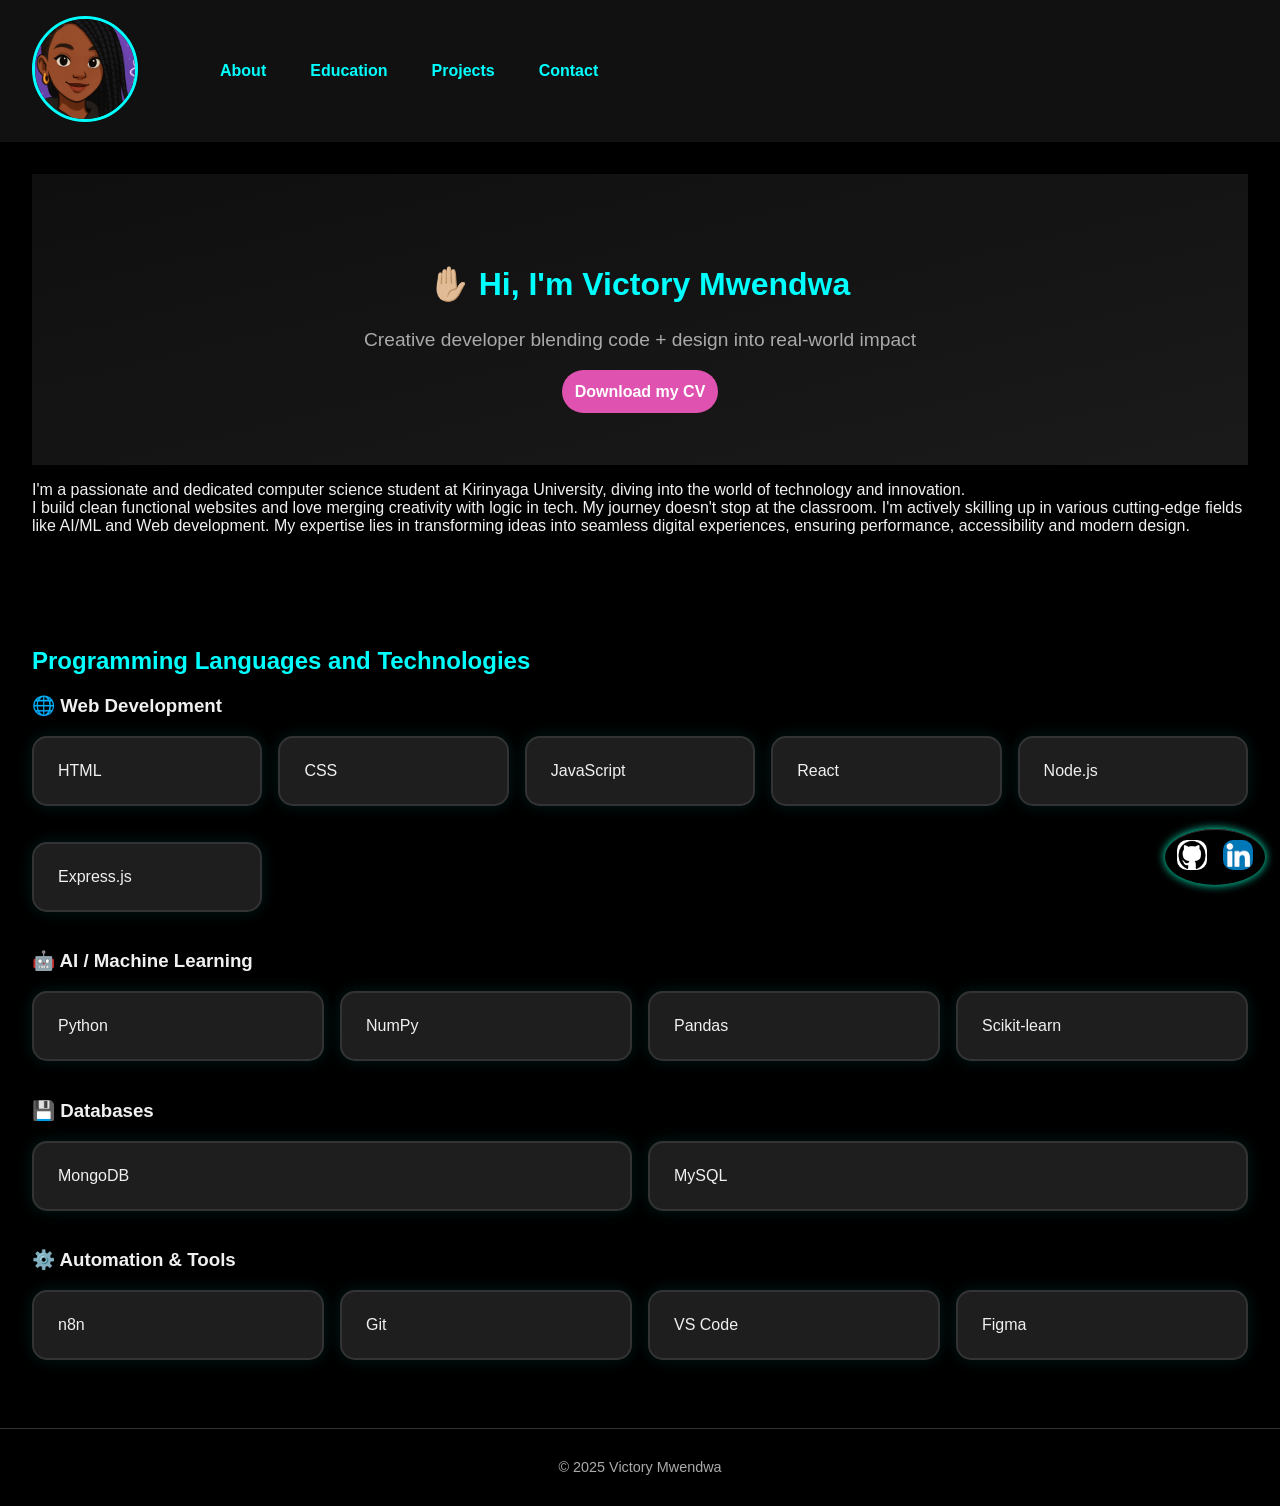
<file: index.html>
<!DOCTYPE html>
<html lang="en">
  <head>
    <meta charset="UTF-8" />
    <meta name="viewport" content="width=device-width, initial-scale=1.0" />
    <title>Victory Mwendwa</title>
    <link rel="stylesheet" href="styles/styles.css" />
    <link rel="stylesheet" href="styles/projects.css" />
    <link rel="stylesheet" href="styles/footer.css" />
  </head>
  <footer class="footer-icons">
    <a href="https://github.com/Vickie005" target="_blank" rel="noopener" title="GitHub">
      <img src="images/github.png" alt="GitHub icon">
    </a>
    <a href="https://www.linkedin.com/in/victory-mwendwa-0477bb363" target="_blank" rel="noopener" title="LinkedIn">
      <img src="images/linkedin.png" alt="LinkedIn icon">
    </a>
  </footer>
  <body>
    <div class="header">
      <div class="profile">
        <img
          class="profile-pic"
          src="images/profile.png"
          alt="my profile pic"
        />
      </div>
      <nav class="nav">
        <ul>
          <li><a href="index.html">About</a></li>
          <li><a href="education.html">Education</a></li>
          <li><a href="projects.html">Projects</a></li>
          <li><a href="contact.html">Contact</a></li>
        </ul>
      </nav>
    </div>
      <section id="about" class="section">
        <div class="hero">
          <h1>✋🏼 Hi, I'm <span>Victory Mwendwa</span></h1>
          <p class="tagline">Creative developer blending code + design into real-world impact</p>
          <a class="btn" href="assets/cv.docx">Download my CV</a>
        </div>
        <p>
          I'm a passionate and dedicated computer science student at Kirinyaga
          University, diving into the world of technology and innovation.<br />
          I build clean functional websites and love merging creativity with
          logic in tech. My journey doesn't stop at the classroom. I'm actively
          skilling up in various cutting-edge fields like AI/ML and Web
          development. My expertise lies in transforming ideas into seamless
          digital experiences, ensuring performance, accessibility and modern
          design.
        </p>
      </section>
      <section class="section">
  <h2>Programming Languages and Technologies</h2>

  <h3>🌐 Web Development</h3>
  <div class="tech-grid">
    <div class="card">HTML</div>
    <div class="card">CSS</div>
    <div class="card">JavaScript</div>
    <div class="card">React</div>
    <div class="card">Node.js</div>
    <div class="card">Express.js</div>
  </div>

  <h3>🤖 AI / Machine Learning</h3>
  <div class="tech-grid">
    <div class="card">Python</div>
    <div class="card">NumPy</div>
    <div class="card">Pandas</div>
    <div class="card">Scikit-learn</div>
  </div>

  <h3>💾 Databases</h3>
  <div class="tech-grid">
    <div class="card">MongoDB</div>
    <div class="card">MySQL</div>
  </div>

  <h3>⚙️ Automation & Tools</h3>
<div class="tech-grid">
  <div class="card">n8n</div>
  <div class="card">Git</div>
  <div class="card">VS Code</div>
  <div class="card">Figma</div>
</div>
</section>


    <footer>
      <p>&copy; 2025 Victory Mwendwa</p>
    </footer>
  </body>
</html>
</file>
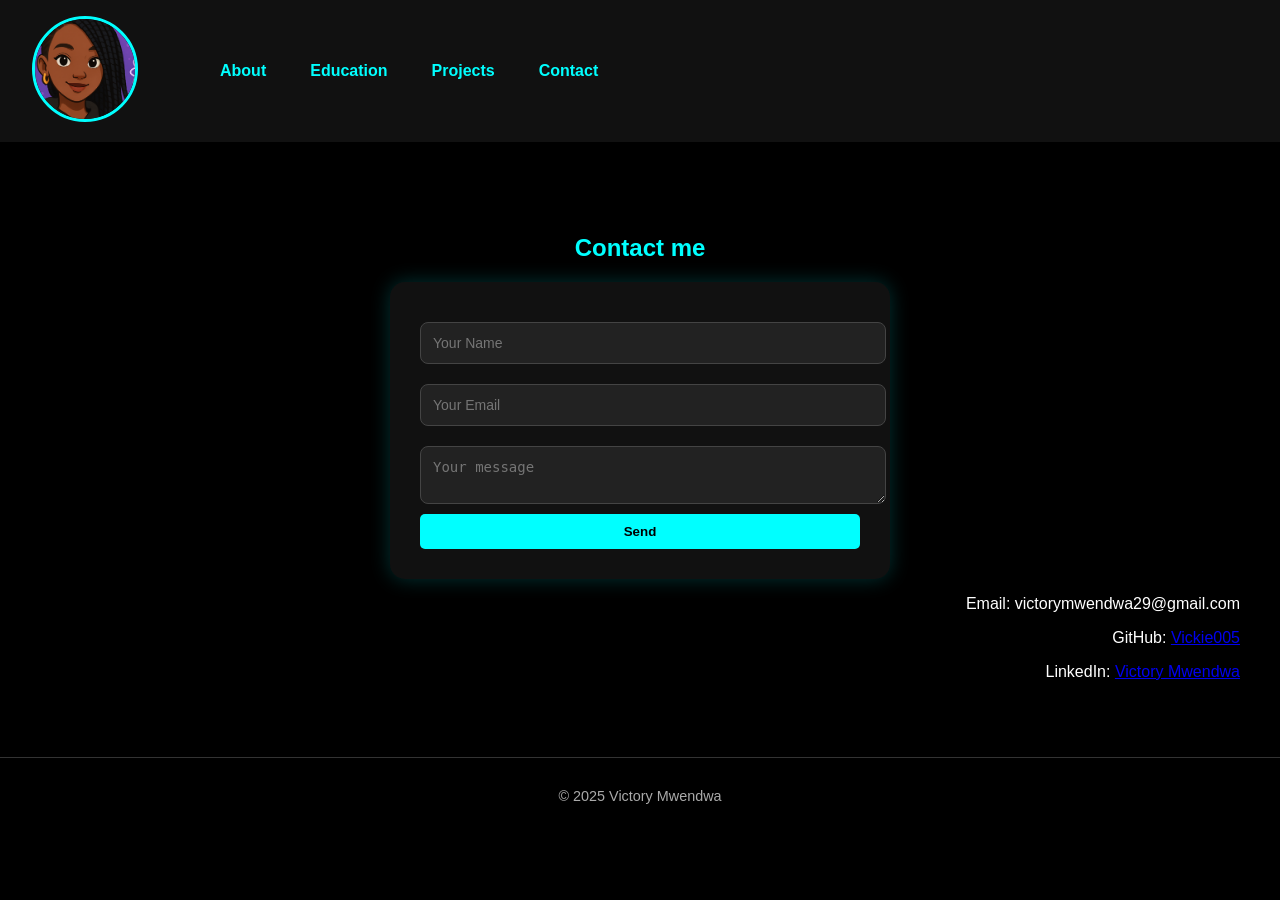
<file: contact.html>
<!DOCTYPE html>
<html lang="en">
<head>
  <meta charset="UTF-8">
  <meta name="viewport" content="width=device-width, initial-scale=1.0">
  <title>Contact</title>
  <link rel="stylesheet" href="styles/styles.css"/>
  <link rel="stylesheet" href="styles/animations.css"/>
  <link rel="stylesheet" href="styles/responsive.css"/>
</head>
<body>
  <header class="header">
     <div class="logo">
      <a href="index.html">
        <img class="profile-pic" src="images/profile.png" alt="profile pic" width="100" height="100">
      </a>
    </div>
    <nav class="nav">
      <ul>
        <li><a href="index.html">About</a></li>
        <li><a href="education.html">Education</a></li>
        <li><a href="projects.html">Projects</a></li>
        <li><a href="contact.html">Contact</a></li>
      </ul>
    </nav>
  </header>
  <main>
    <section class="contact">
      <h2>Contact me</h2>
      <div class="form-wrapper">
        <form>
          <input type="text" name="name" placeholder="Your Name" required/>
          <input type="email" name="email" placeholder="Your Email" required/>
          <textarea name="message" placeholder="Your message" required></textarea>
          <button type="submit">Send</button>
        </form>
      </div>

      <div class="my-links">
        <p>Email: victorymwendwa29@gmail.com</p>
        <p>GitHub: <a href="https://github.com/Vickie005">Vickie005</a></p>
        <p>LinkedIn: <a href="https://linkedin.com/in/victory-mwendwa-0477bb363" target="_blank" rel="noopener">Victory Mwendwa</a></p>
      </div>

    </section>
  </main>
  
  <footer>
    <p>&copy; 2025 Victory Mwendwa</p>
  </footer>

  <script src="scripts.js" defer></script>
</body>
</html>
</file>
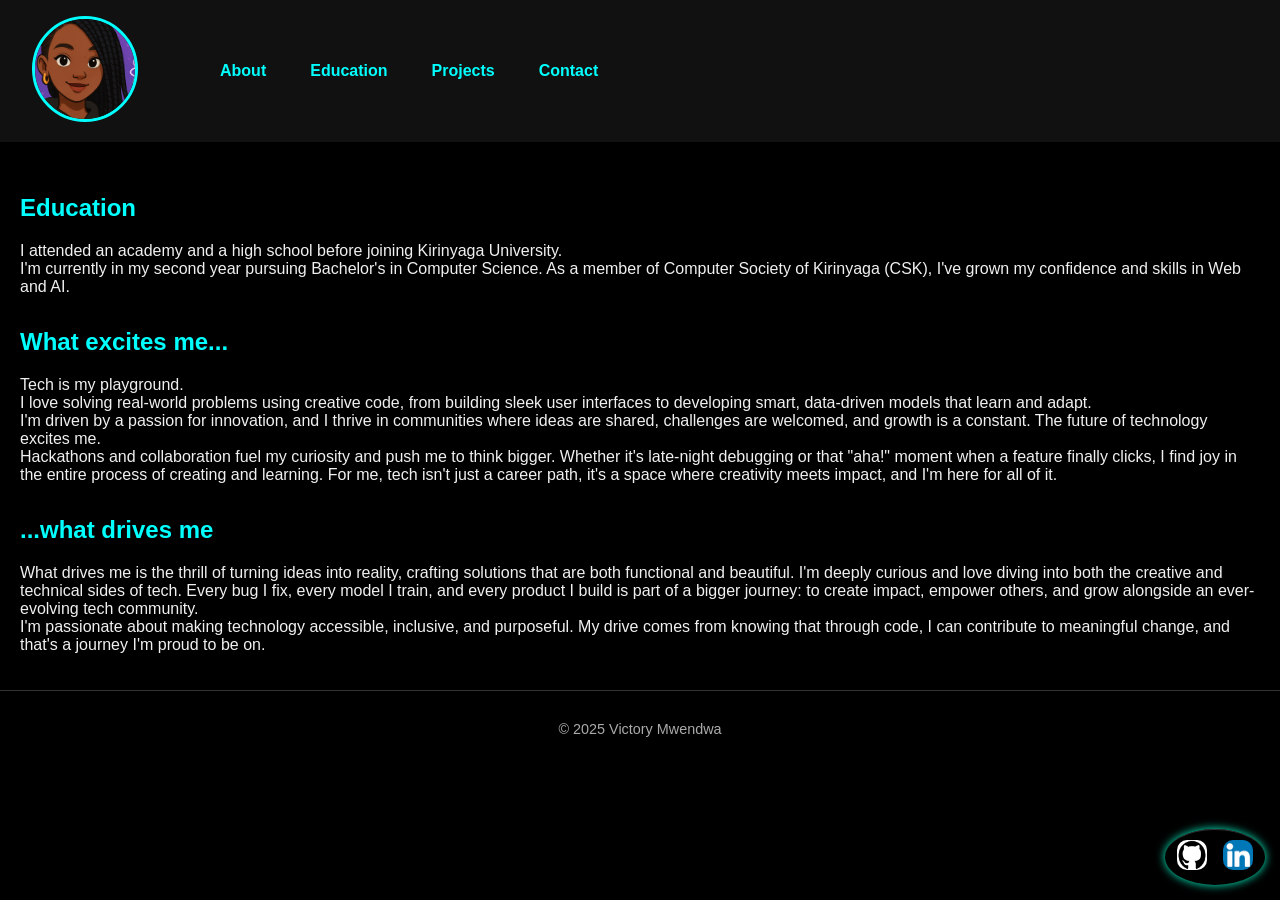
<file: education.html>
<!DOCTYPE html>
<html lang="en">
<head>
  <meta charset="UTF-8">
  <meta name="viewport" content="width=device-width, initial-scale=1.0">
  <title>Education & Interests</title>
  <link rel="stylesheet" href="styles/styles.css"/>
  <link rel="stylesheet" href="styles/animations.css"/>
  <link rel="stylesheet" href="styles/responsive.css"/>
  <link rel="stylesheet" href="styles/footer.css"/>
</head>
<footer class="footer-icons">
    <a href="https://github.com/Vickie005" target="_blank" rel="noopener" title="GitHub">
      <img src="images/github.png" alt="GitHub icon">
    </a>
    <a href="https://www.linkedin.com/in/victory-mwendwa-0477bb363" target="_blank" rel="noopener" title="LinkedIn">
      <img src="images/linkedin.png" alt="LinkedIn icon">
    </a>
  </footer>
<body>
  <header class="header">
     <div class="logo">
      <a href="index.html">
        <img class="profile-pic" src="images/profile.png" alt="profile pic" width="100" height="100">
      </a>
    </div>
    <nav class="nav">
      <ul>
        <li><a href="index.html">About</a></li>
        <li><a href="education.html">Education</a></li>
        <li><a href="projects.html">Projects</a></li>
        <li><a href="contact.html">Contact</a></li>
      </ul>
    </nav>
  </header>
  <main>
    <section class="education">
      <h2>Education</h2>
      <p>I attended an academy and a high school before joining Kirinyaga University. <br>
      I'm currently in my second year pursuing Bachelor's in Computer Science. As a member of Computer Society of Kirinyaga (CSK), I've grown my confidence and skills in Web and AI.</p>
    </section>

    <section class="Interests">
      <h2>What excites me...</h2>
      <p>Tech is my playground.<br> 
I love solving real-world problems using creative code, from building sleek user interfaces to developing smart, data-driven models that learn and adapt.<br>
I'm driven by a passion for innovation, and I thrive in communities where ideas are shared, challenges are welcomed, and growth is a constant.
The future of technology excites me.<br>
Hackathons and collaboration fuel my curiosity and push me to think bigger.
Whether it's late-night debugging or that "aha!" moment when a feature finally clicks, I find joy in the entire process of creating and learning.
For me, tech isn't just a career path, it's a space where creativity meets impact, and I'm here for all of it.
</p>
<h2>...what drives me</h2>
<p>What drives me is the thrill of turning ideas into reality, crafting solutions that are both functional and beautiful. I'm deeply curious and love diving into both the creative and technical sides of tech.
Every bug I fix, every model I train, and every product I build is part of a bigger journey: to create impact, empower others, and grow alongside an ever-evolving tech community.<br>
I'm passionate about making technology accessible, inclusive, and purposeful. My drive comes from knowing that through code, I can contribute to meaningful change, and that's a journey I'm proud to be on.</p>
    </section>
  </main>
  
   <footer>
    <p>&copy; 2025 Victory Mwendwa</p>
  </footer>

</body>
</html>
</file>
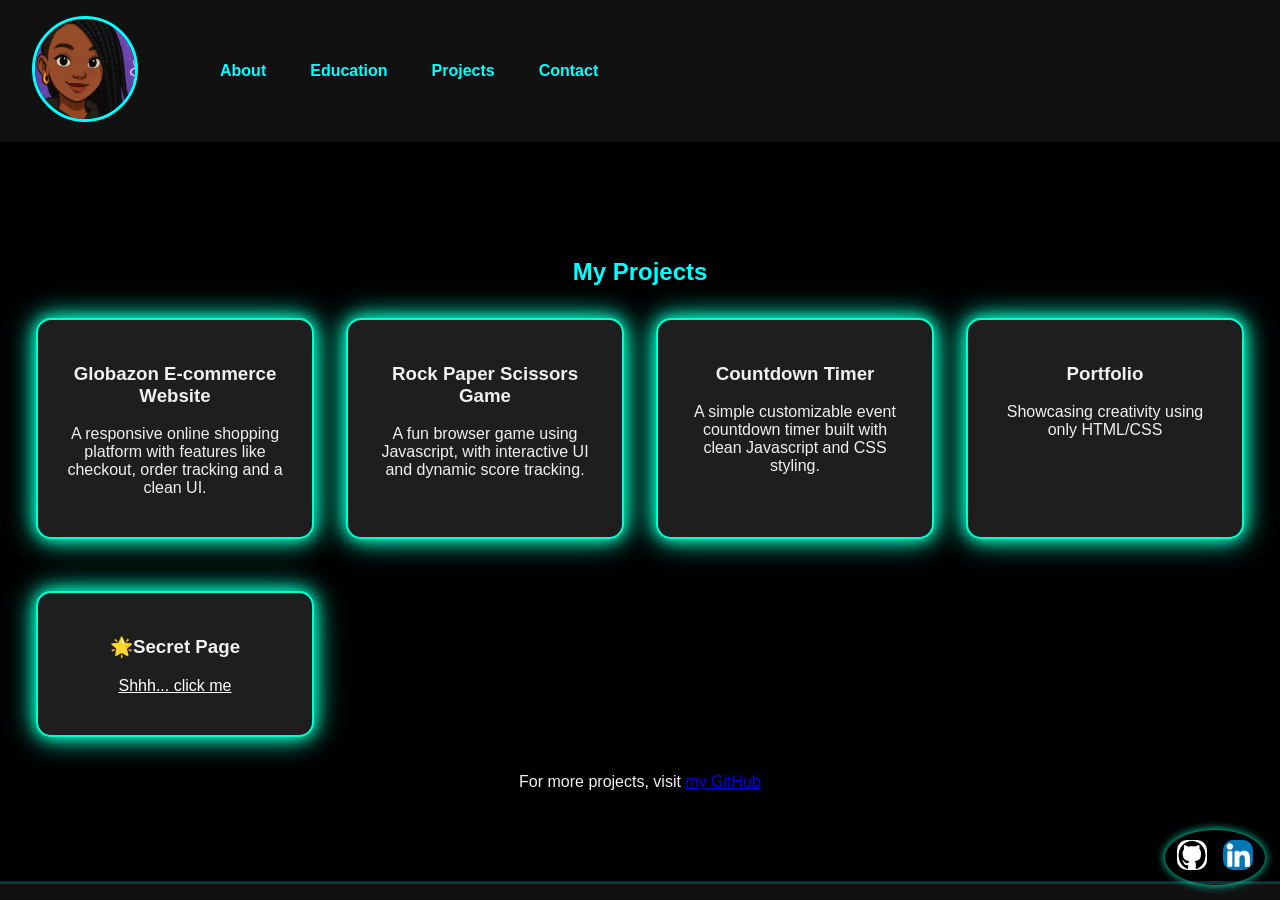
<file: projects.html>
<!DOCTYPE html>
<html lang="en">
<head>
  <meta charset="UTF-8">
  <meta name="viewport" content="width=device-width, initial-scale=1.0">
  <title>Projects</title>
  <link rel="stylesheet" href="styles/styles.css"/>
  <link rel="stylesheet" href="styles/projects.css"/>
  <link rel="stylesheet" href="styles/footer.css"/>
</head>
<body>
  <header class="header">
     <div class="logo">
      <a href="index.html">
        <img class="profile-pic" src="images/profile.png" alt="profile pic" width="100" height="100">
      </a>
    </div>
    <nav class="nav">
      <ul>
        <li><a href="index.html">About</a></li>
        <li><a href="education.html">Education</a></li>
        <li><a href="projects.html">Projects</a></li>
        <li><a href="contact.html">Contact</a></li>
      </ul>
    </nav>
  </header>

  <main>
    <section class="projects">
      <h2>My Projects</h2>
      <div class="project-grid">
        <div class="card glow">
        <h3>Globazon E-commerce Website</h3>
        <p>A responsive online shopping platform with features like checkout, order tracking and a clean UI.</p> 
        </div>
      
        <div class="card glow">
          <h3>Rock Paper Scissors Game</h3>
          <p>A fun browser game using Javascript, with interactive UI and dynamic score tracking.</p>
        </div>

        <div class="card glow">
          <h3>Countdown Timer</h3>
          <p>A simple customizable event countdown timer built with clean Javascript and CSS styling.</p>
        </div>

        <div class="card glow">
          <h3>Portfolio</h3>
          <p>Showcasing creativity using only HTML/CSS</p>
        </div>
        <div class="card glow secret">
          <h3>🌟Secret Page</h3>
          <p><a href="secret.html"  style="color: #fff";>Shhh... click me</a></p>
        </div>
      </div>
      <p>For more projects, visit <a href="https://github.com/Vickie005" target="_blank" rel="noopener noreferrer">my GitHub</a></p>
    </section>
  </main>
  
  <footer class="sticky-footer">
    <div class="footer-icons">
      <a href="https://github.com/Vickie005" target="_blank" rel="noopener" title="GitHub">
        <img src="images/github.png" alt="GitHub icon">
      </a>
      <a href="https://www.linkedin.com/in/victory-mwendwa-0477bb363" target="_blank" rel="noopener" title="LinkedIn">
        <img src="images/linkedin.png" alt="LinkedIn icon">
      </a>
    </div>
  </footer>

  <script src="scripts.js" defer></script>
</body>
</html>
</file>
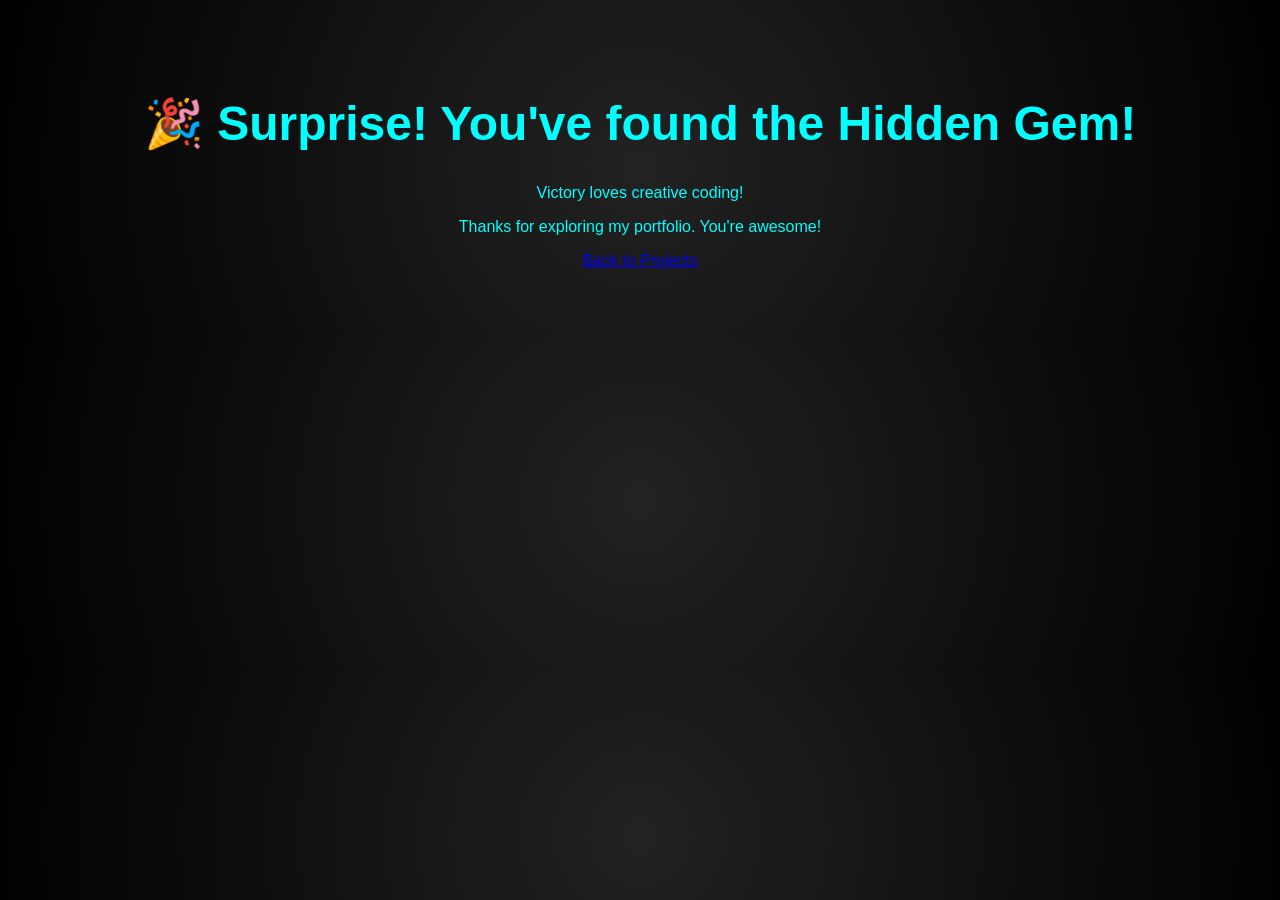
<file: secret.html>
<!DOCTYPE html>
<html lang="en">
<head>
  <meta charset="UTF-8">
  <meta name="viewport" content="width=device-width, initial-scale=1.0">
  <title>Secret Page</title>
  <link rel="stylesheet" href="styles/styles.css"/>
  <style>
    body {
      text-align: center;
      padding: 4rem;
      background: radial-gradient(circle, #222, #000);
      color: #0ff;
    }
    h1 {
      font-size: 3rem;
      animation: flash 2s infinite;
    }
    @keyframes flash {
      0%, 100% { color: rgb(8, 190, 190); }
      50% { color: #fff; }
    }
  </style>
</head>
<body>
  <h1>🎉 Surprise! You've found the Hidden Gem!</h1>
  <p>Victory loves creative coding!</p>
  <p>Thanks for exploring my portfolio. You're awesome!</p>
  <a href="projects.html">Back to Projects</a>
</body>
</html>
</file>
<file: styles/styles.css>
body {
  margin: 0;
  font-family: 'Segoe UI', Tahoma, Geneva, Verdana, sans-serif;
  background-color: #000;
  color: #f0f0f0;
}
.header {
  background-color: #111;
  padding: 1rem 2rem;
  display: flex;
  align-items: center;

  gap: 2rem;
}
.nav a {
  margin: 0 10px;
  text-decoration: none;
  color: #00ffff;
  font-weight: bold;
  transition: color 0.3s ease;
}
.nav a:hover {
  color: #ff00ff;
}
 
.nav ul {
  list-style: none;
  display: flex;
  gap: 1.5rem;
  margin: 0;
}
.nav ul li a {
  color: cyan;
  text-decoration: none;
  font-weight: bold;
  transition: color 0.3s ease;
}

.profile-pic {
width: 100px;
height: 100px;
border-radius: 50%;
cursor: pointer;
object-fit: cover;
border: 3px solid #00ffff;
transition: transform 0.4s ease;
}
.profile-pic:hover {
  transform: rotate(360deg);
}
.hero {
  text-align: center;
  padding: 4rem 1rem;
  background: linear-gradient(to bottom right, #0f0f0f, #1a1a1a);
  color: #fff;
}
hero h1 {
  font-size: 2.5rem;
  margin-bottom: 0.5rem;
}
.hero .tagline {
  font-size: 1.2rem;
  color: #aaa;
  margin-bottom: 2rem;
}
.btn{
  padding: 0.8rem;
  background-color: #df52b0;
  color: white;
  border-radius: 25px;
  text-decoration: none;
  font-weight: bold;
  transition: background 0.3s ease;
}
.btn:hover {
  background-color: #ff00aa;
}
.section {
  padding: 2rem;
}
main {
  padding: 20px;
  animation: fadedIn 1s ease-in;
}
h1{
  color: #00ffff;
  font-size: 2rem;
}
h2 {
  color: cyan;
  font-size: 1.5rem;
  margin-top: 2rem;
}
.tech-grid {
  display: grid;
  grid-template-columns: repeat(auto-fit, minmax(200px, 1fr));
  gap: 1rem;
  margin: 1rem 0;
}

.card {
  background-color: #111;
  border: 1px;
  border-radius: 10px;
  padding: 20px;
  margin-bottom: 20px;
  transition: transform 0.3s ease;
}
.card:hover {
  transform: scale(1.05);
  box-shadow: 0 0 20px #00ffff44;
}
footer {
  text-align: center;
  padding: 1rem;
  font-size: 0.9rem;
  color: #aaa;
  border-top: 1px solid #333;
}
 form {
  display: flex;
  flex-direction: column;
  max-width: 500px;
  width: 100%;
  background-color: #111;
  padding: 30px;
  border-radius: 15px;
  box-sizing: border-box;
  box-shadow: 0 0 20px rgba(0, 255, 255, 0.2);
}
input, textarea {
  width: 100%;
  padding: 12px;
  margin: 10px 0;
  background: #222;
  border: 1px solid #444;
  border-radius: 8px;
  color: white;
  font-size: 14px;
}

button {
  padding: 10px;
  background-color: #00ffff;
  color: #000;
  font-weight: bold;
  border: none;
  border-radius: 5px;
  cursor: pointer;
  transition: background-color 0.3 ease;
}
button:hover {
  background-color: #00dddd;
}
.contact {
  text-align: center;
  padding: 40px 20px;
  color: white;
}
.form-wrapper {
  display: flex;
  justify-content: center;
  align-items: center;
  width: 100%;
}
.my-links {
  text-align: right;
  margin-top: 10px;
  font-size: medium;
  font-family: 'Gill Sans', 'Gill Sans MT', Calibri, 'Trebuchet MS', sans-serif;
}
</file>
<file: styles/projects.css>
.projects {
  padding: 4rem 1rem;
  text-align: center;
}
.project-grid {
  display: grid;
  grid-template-columns: repeat(auto-fit, minmax(250px, 1fr));
  gap: 2rem;
  margin-top: 2rem;
}
.card {
  background: #1e1e1e;
  border: 2px solid #333;
  padding: 1.5rem;
  border-radius: 15px;
  box-shadow: 0 0 15px rgba(0, 255, 255, 0.1);
  transition: transform 0.3s ease, box-shadow 0.3s ease;
  animation: pulseGlow 3s infinite;
}
.card:hover {
  transform: translateY(-10px);
  box-shadow: 0 0 25px #00ffff, 0 0 10px #00ffff;
}
.glow {
  border: 2px solid #00ffcc;
  box-shadow: 0 0 15px #00ffcc, 0 0 30px #00ffcc;
}
@keyframes pulse {
  0% {
    box-shadow: 0 0 20px #0ff;
  }
  50% {
    box-shadow: 0 0 28px #0ff, 0 0 30px #0ff;
  }
  100% {
    box-shadow: 0 0 10px #0ff;
  }
}
</file>
<file: styles/footer.css>
.sticky-footer{
  position: fixed;
  bottom: 0;
  width: 100%;
  background-color: #111;
  display: flex;
  justify-content: center;
  padding: 0.5rem;
  box-shadow: 0 -2px rgba(0, 255, 255, 0.2);
}

.footer-icons {
  position: fixed;
  bottom: 15px;
  right: 15px;
  display: flex;
  gap: 1rem;
  z-index: 100;
 box-shadow: 0 0 10px #00ffcc;
 border-radius: 50%;
 font-size: 1.2rem;
 color: #00ffcc;
 padding: 10px 12px;
 text-decoration: none;
 
}
.footer-icons:hover {
  background: #00ffcc;
  color: #111;
  transition: scale(1.2);
}
.footer-icons a img {
  width: 30px;
  height: 30px;
  border-radius: 10px;
}
.footer-icons a:hover img {
  transform: scale(1.2);
  filter: drop-shadow(0 0 5px #00ffff);
}
</file>
<file: styles/animations.css>
@keyframes fadeIn {
  0%{
    opacity: 0;
    transform: translateY(30px);
  }
  100%{
    opacity: 1%;
    transform: translateY(0);
  }
}
.fade-in {
  animation: fadeIn 1.5s ease-in;
}
</file>
<file: styles/responsive.css>
@media (max-width: 768px) {
  header {
    flex-direction: column;
    align-items: flex-start;
  }
  nav {
    margin-top: 10px;
  }
  nav a {
    display: inline-block;
    margin: 5px 10px;
  }
  .profile-pic {
    width: 150px;
    height: 150px;
  }
  form {
    width: 100%;
  }
}
@media (max-width: 480px) {
  .profile-pic {
    width: 120px;
    height: 120px;
  }
  h1,h2 {
    font-size: 1.2rem;
  }
  input, textarea {
    font-size: 14px;
  }
}
</file>
